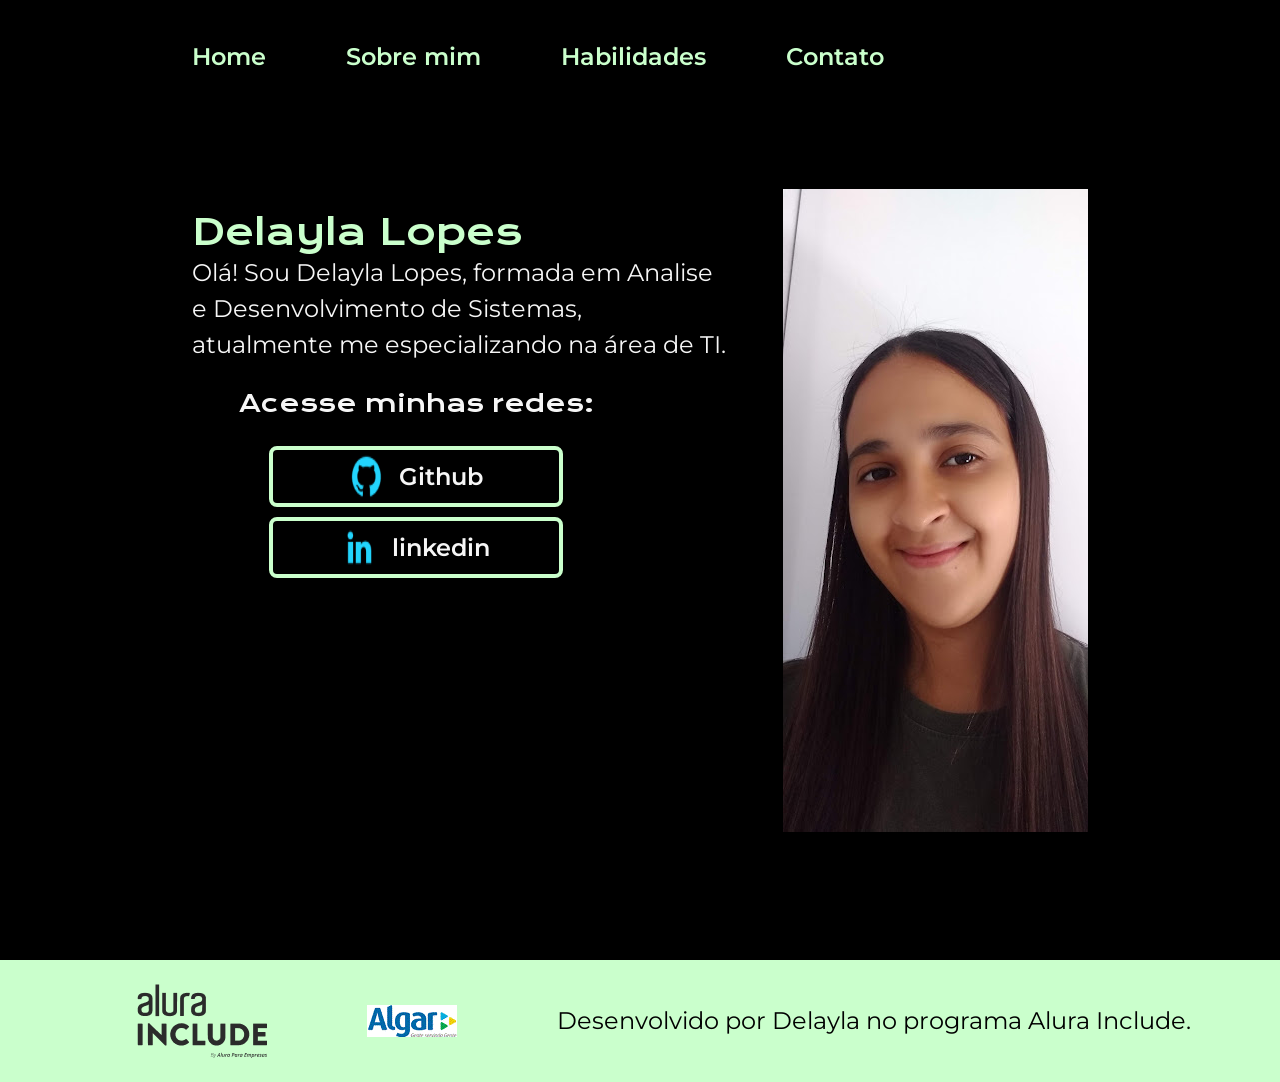
<file: index.html>
<!DOCTYPE html>
<html lang="pt-br">

                       <head>
                        <meta charset="UTF-8">
                        <meta http-equiv="X-UA-Compatible" content="IE=edge">
                        <meta name="viewport" content="width=device-width, initial-scale=1.0">
                        <title>PORTIFÓLIOFIGMA</title>
                        <link rel="stylesheet" href="./styles/style.css">
                    </head>
                    
                    <body>
                        <header class="cabecalho">
                            <nav class="cabecalho__menu">
                                <a class="cabecalho__menu__link" href="index.html">Home</a>
                                <a class="cabecalho__menu__link" href="about.html">Sobre mim</a>
                                <a class="cabecalho__menu__link" href="skills.html">Habilidades</a>
                                <a class="cabecalho__menu__link" href="contato.html">Contato</a>
                            </nav>
                        </header>
                        <main class="apresentacao">
                              <section class="apresentacao__conteudo">
                                <h1 class="apresentacao__conteudo__titulo">Delayla Lopes<strong ></strong>
                                <p class="apresentacao__conteudo__texto">Olá! Sou Delayla Lopes, formada em Analise e Desenvolvimento de Sistemas,
                                    atualmente me especializando na área de TI.</p>
                                <div class="apresentacao__links">
                                    <h2 class="apresentacao__links__subtitulo">Acesse minhas redes:</h2>
                                    <a class="apresentacao__links__link" href="https://github.com/delaylalopes">
                                        <img src="./assets/github.png">
                                        Github
                                    </a>
                                    <a class="apresentacao__links__link"href="https://www.linkedin.com/in/delaylalopes">
                                        <img src="./assets/linkedin.png">
                                        linkedin
                                        </a>
                                    </div>
                            </section>
                            <img src="./assets/imagem.png" alt="Foto Delayla">
                        </main>
                        <footer class="rodape">
                            <img src="./assets/logo.png">
                            <img src="./assets/logo algar.png">
                            <p>Desenvolvido por Delayla no programa Alura Include.</p>
                            </footer>
                    </body>
                    </html>
</file>
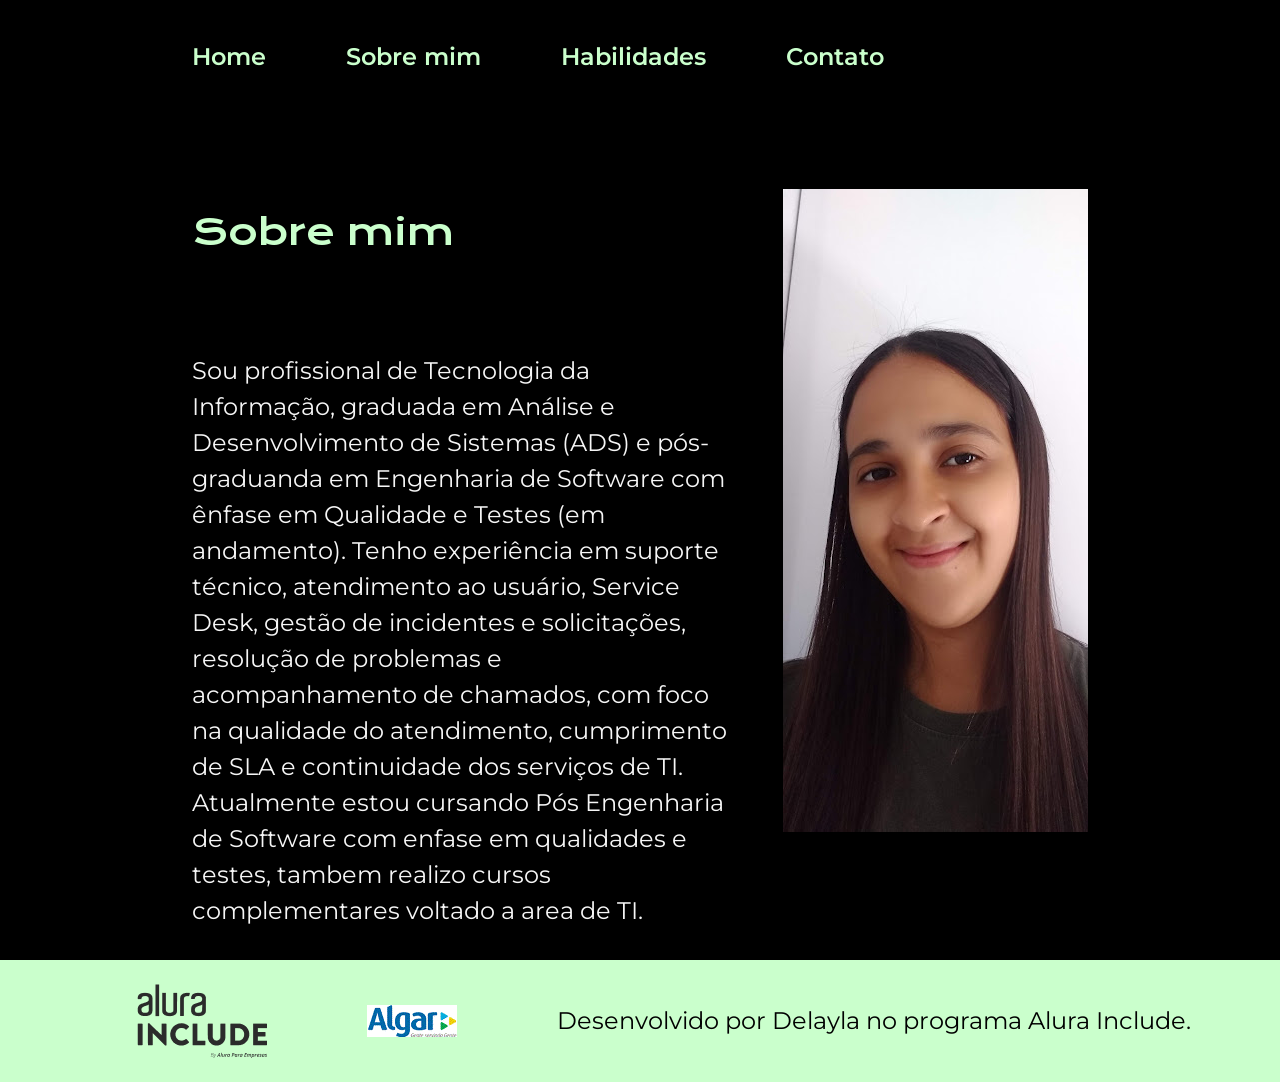
<file: about.html>
<!DOCTYPE html>
<html lang="pt-br">
<head>
    <meta charset="UTF-8">
    <meta http-equiv="X-UA-Compatible" content="IE=edge">
    <meta name="viewport" content="width=device-width, initial-scale=1.0">
    <title>Sobre mim</title>
    <link rel="stylesheet" href="./styles/style.css">
</head>
<body>
    <header class="cabecalho">
        <nav class="cabecalho__menu">
            <a class="cabecalho__menu__link" href="index.html">Home</a>
            <a class="cabecalho__menu__link" href="about.html">Sobre mim</a>
            <a class="cabecalho__menu__link" href="skills.html">Habilidades</a>
            <a class="cabecalho__menu__link" href="contato.html">Contato</a>
            </nav>
    </header>
    <main class="apresentacao">
        <section class="apresentacao__conteudo">
            <h1 class="apresentacao__conteudo__titulo">Sobre mim</h1>
            <br><p class="apresentacao__conteudo__texto"> Sou profissional de Tecnologia da Informação, graduada em Análise e Desenvolvimento de Sistemas (ADS) e pós-graduanda em Engenharia de Software com ênfase em Qualidade e Testes (em andamento). Tenho experiência em suporte técnico, atendimento ao usuário, Service Desk, gestão de incidentes e solicitações, resolução de problemas e acompanhamento de chamados, com foco na qualidade do atendimento, cumprimento de SLA e continuidade dos serviços de TI.
               <br> <pc class="apresentacao__conteudo__texto">Atualmente estou cursando Pós Engenharia de Software com enfase em qualidades e testes, tambem realizo cursos complementares voltado a area de TI.</p></br>

        </section>
        <img src="./assets/imagem.png" alt="Foto Delayla">
    </main>
    <footer class="rodape">
        <img src="./assets/logo.png">
        <img src="./assets/logo algar.png">
       <p>Desenvolvido por Delayla no programa Alura Include.</p>
    </footer>
</body>
</html>
</file>
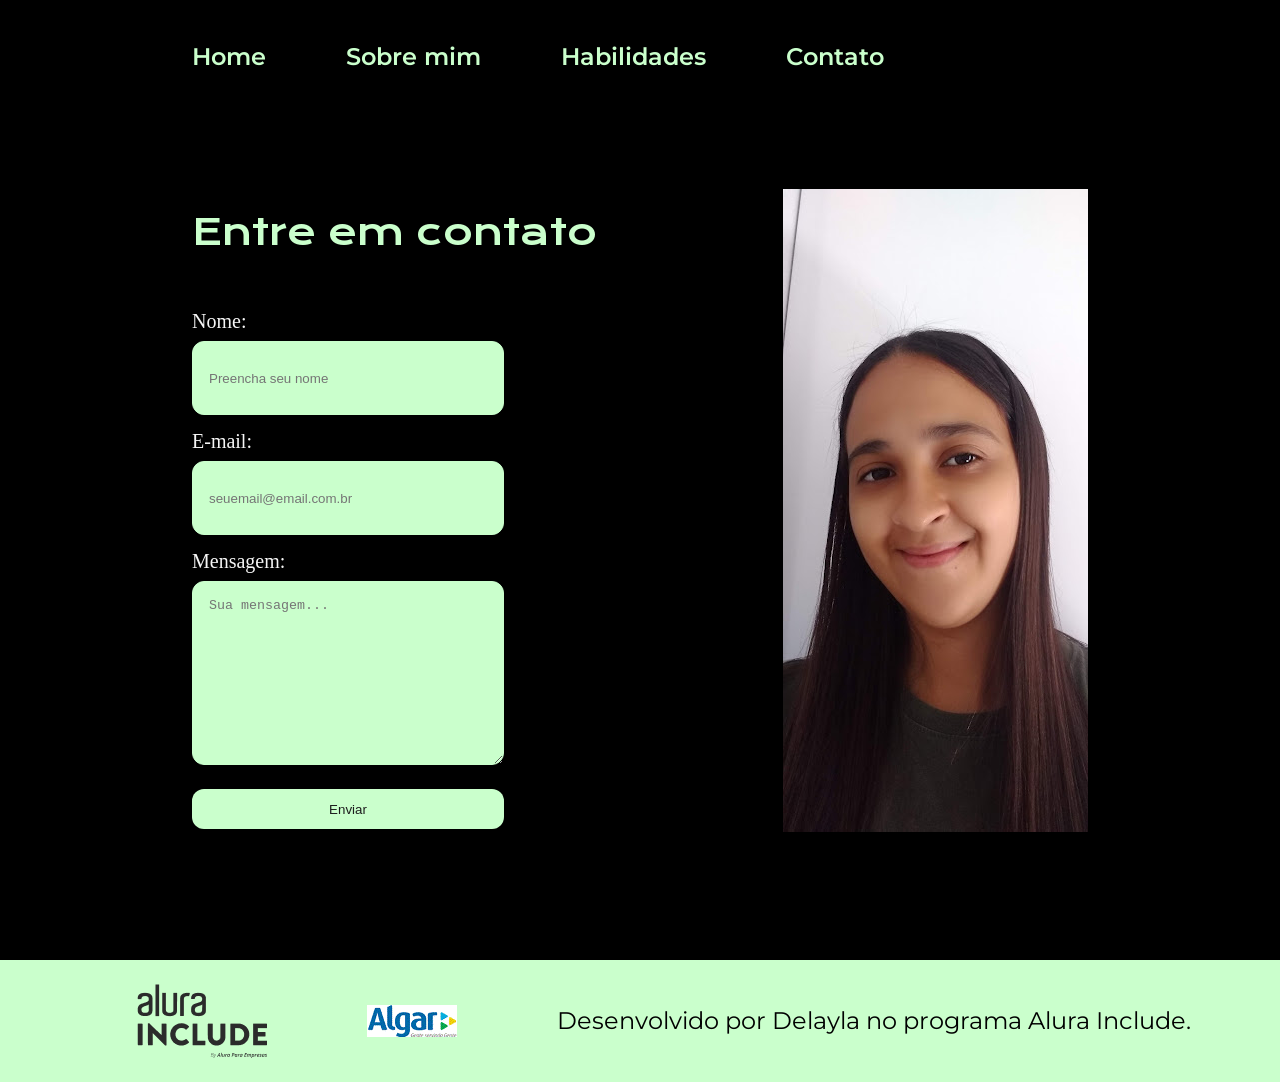
<file: contato.html>
<!DOCTYPE html>
<html lang="pt-br">
<head>
    <meta charset="UTF-8">
    <meta http-equiv="X-UA-Compatible" content="IE=edge">
    <meta name="viewport" content="width=device-width, initial-scale=1.0">
    <title>contatos</title>
    <link rel="stylesheet" href="./styles/style.css">
    </head>
    <body>
        <header class="cabecalho">
        <nav class="cabecalho__menu">
            <a class="cabecalho__menu__link" href="index.html">Home</a>
            <a class="cabecalho__menu__link" href="about.html">Sobre mim</a>
            <a class="cabecalho__menu__link" href="skills.html">Habilidades</a>
            <a class="cabecalho__menu__link" href="contato.html">Contato</a>
            </nav>
        </header>
        <main class="apresentacao">
            <section class="apresentacao__conteudo">
                <h1 class="apresentacao__conteudo__titulo">Entre em contato</h1>
                
                <form class="form" action="https://formsubmit.co/delaylamota11@gmail.com" method="POST">

                    <label for="nome">Nome:</label>
                    <input type="text" name="name" id="nome" placeholder="Preencha seu nome" required>

                    <label for="email">E-mail:</label>
                    <input type="email" name="email" id="email" placeholder="seuemail@email.com.br">

                    <label for="textarea">Mensagem:</label> 
                    <textarea name="message" id="textarea" cols="30" rows="10" placeholder="Sua mensagem..."></textarea>
                    
                    <input type="hidden" name="_next" value="https://yourdomain.co/thankes.html">
                    
                    
                    <button type="submit">Enviar</button>
                    
                </form>
            </div>
        </section>
        <img src="./assets/imagem.png" alt="Foto Delayla">
    </main>
    </body>
    <footer class="rodape">
        <img src="./assets/logo.png">
        <img src="./assets/logo algar.png">
       <p>Desenvolvido por Delayla no programa Alura Include.</p></footer>

    </html>
</file>
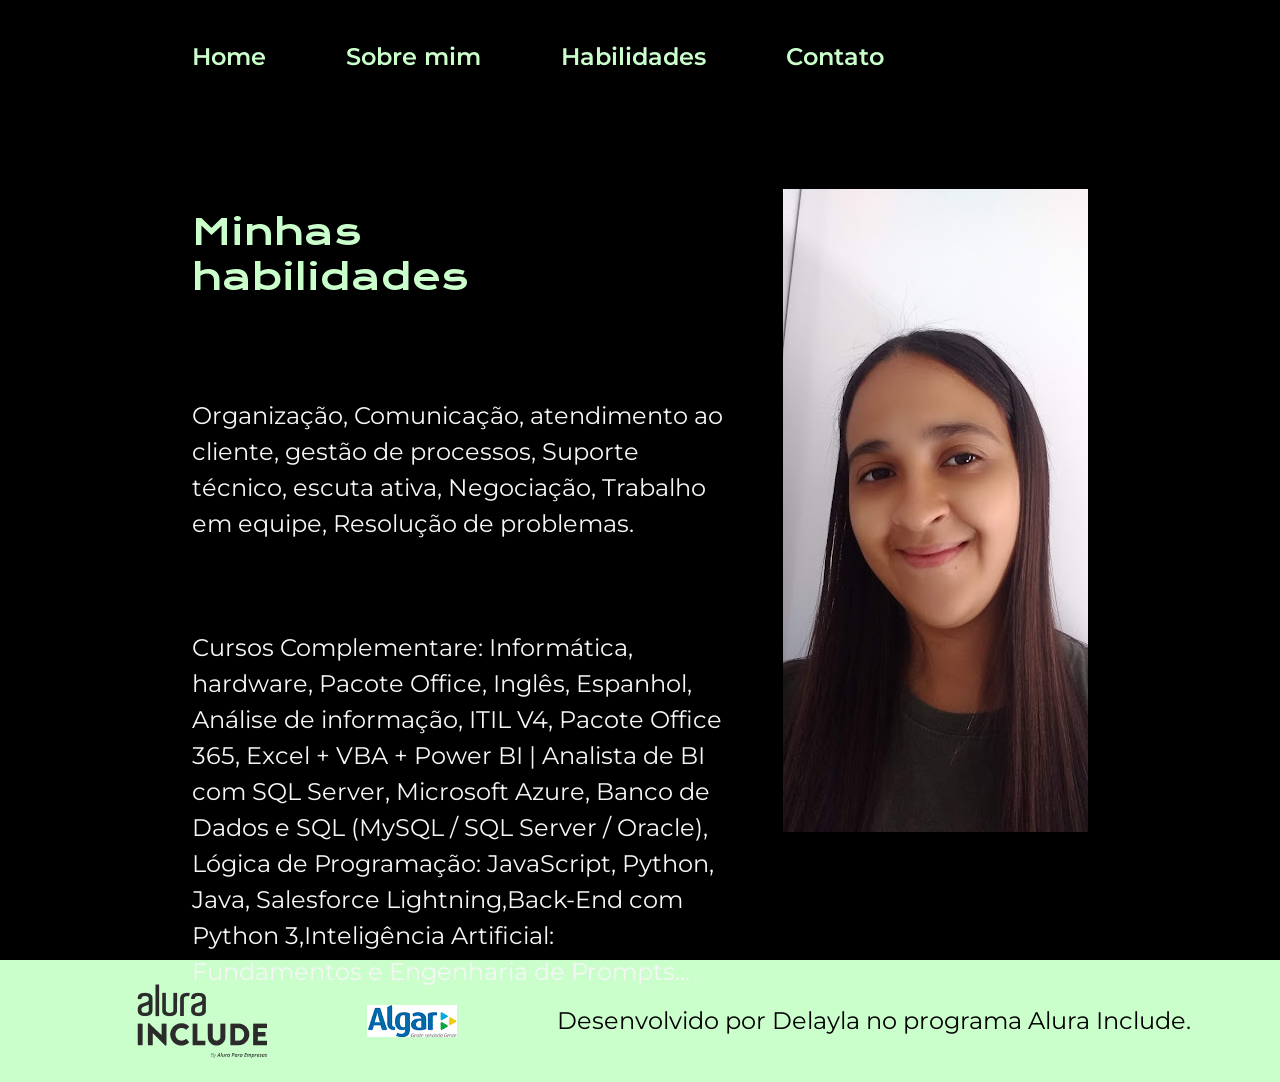
<file: skills.html>
<!DOCTYPE html>
<html lang="pt-br">
<head>
    <meta charset="UTF-8">
    <meta http-equiv="X-UA-Compatible" content="IE=edge">
    <meta name="viewport" content="width=device-width, initial-scale=1.0">
    <title>Habilidades</title>
    <link rel="stylesheet" href="./styles/style.css">
    </head>
    <body>
        <header class="cabecalho">
        <nav class="cabecalho__menu">
            <a class="cabecalho__menu__link" href="index.html">Home</a>
            <a class="cabecalho__menu__link" href="about.html">Sobre mim</a>
            <a class="cabecalho__menu__link" href="skills.html">Habilidades</a>
            <a class="cabecalho__menu__link" href="contato.html">Contato</a>
        </nav>
        </header>
        <main class="apresentacao">
            <section class="apresentacao__conteudo">
            <h1 class="apresentacao__conteudo__titulo">Minhas habilidades</h1>
            <br><p class="apresentacao__conteudo__texto">Organização, Comunicação, atendimento ao cliente, gestão de processos, Suporte técnico, escuta ativa,
                Negociação, Trabalho em equipe, Resolução de problemas.</p></br>
               <br> <pc class="apresentacao__conteudo__texto">Cursos Complementare: Informática, hardware, Pacote Office, Inglês, Espanhol, Análise de informação, ITIL V4,
                 Pacote Office 365, Excel + VBA + Power BI | Analista de BI com SQL Server, Microsoft Azure, Banco de Dados e SQL (MySQL / SQL Server / Oracle), 
                 Lógica de Programação: JavaScript, Python, Java, Salesforce Lightning,Back-End com Python 3,Inteligência Artificial: Fundamentos e Engenharia de Prompts...
               </p></br>
                </section>
        <img src="./assets/imagem.png" alt="Foto Delayla">
    </main>
    </body>
    <footer class="rodape">
        <img src="./assets/logo.png">
        <img src="./assets/logo algar.png">
       <p>Desenvolvido por Delayla no programa Alura Include.</p></footer>

    </html>
</file>
<file: styles/style.css>
@import url('https://fonts.googleapis.com/css2?family=Krona+One&family=Montserrat:wght@400;600&display=swap');

:root{
    --cor-primaria: #000000;
    --cor-secundaria:#F6F6F6;
    --cor-terciaria:  #CAFFCC;
    --cor-quarternaria:#272727;
    --cor-quintenaria: #1E1E1E;

    --font-primaria:'Krona One', sans-serif;
    --font-secundaria: 'Montserrat', sans-serif;
    
}

*{
    margin: 0%;
    padding: 0%;

}

body{
    height: 100vh;
    box-sizing: border-box;
    background-color: var(--cor-primaria);
    color: var(--cor-secundaria);

}
.cabecalho{
   padding: 2% 0% 0% 15%;
   line-height: 29.26px;
   width: 700px;
    height: 35px;
    top: 50px;
    left: 350px;
    gap:100px;

 }

.cabecalho__menu{
    display:flex;
    gap: 80px;

}

.cabecalho__menu__link{
     width: 350;
     height: 35px;
     line-height: 29.26px;
    font-family: var(--font-secundaria);
    font-size: 1.5rem;
    font-weight: 600;
    color: var(--cor-terciaria);
    text-decoration: none;
    padding: 16px 0px;
    
}
.apresentacao{
    margin: 10% 15%;
    display: flex;
    align-items: center;
    justify-content: space-between;
    gap:82px;
   
        }
    
.apresentacao__conteudo{
    width: 50%;
    height: 600px;
    display: flex;
    flex-direction: column;
    gap: 40px;
}

.apresentacao__conteudo__titulo{
    font-weight: 200;
    font-size: 2.25rem;
    line-height: 45px;
    font-family: var(--font-primaria);
    color: var(--cor-terciaria);
}
.apresentacao__conteudo__texto{
    width: 535px;
    height: 116px;
    gap: 58px;
    font-weight: 400;
    line-height: 36px;
    font-size: 1.5rem;
    font-family: var(--font-secundaria);
    color: var(--cor-secundaria);
}

.apresentacao__links{
    display: flex;
    flex-direction: column;
    justify-content: space-between;
    align-items: center;
    gap: 10px;
   
}
.apresentacao__links__subtitulo{
    text-align: center;
    font-family: var(--font-primaria);
    font-weight: 400;
    font-size: 1.5rem;
    color: var(--cor-secundaria);
    padding: 10px;
    border-radius: 5px;
    gap: 20px;
}
.apresentacao__links__link{
    
    display: flex;
    justify-content: center;
    gap: 16px;
    border: 4px solid var(--cor-terciaria);
    width: 278px;
    text-align: center;
    border-radius: 8px;
    font-size: 1.5rem;
    font-weight: 600;
    padding: 4px 4px;
    text-decoration: none;
    color: var(--cor-secundaria);
    font-family: var(--font-secundaria);
}
.apresentacao__links__link:hover{
    background-color: var(--cor-quarternaria);
}
.rodape{
    display: flex;
    justify-content: center;
    align-items: center;
    color: var(--cor-primaria);
    background-color: var(--cor-terciaria);
    padding: 24px;
    font-family: var(--font-secundaria);
    font-size: 1.5rem;
    font-weight: 400;
    gap: 100px;
    width: 100%;
   
}

@media (max-width:840px) {
    .cabecalho{
        padding: 10%;
    }
    .cabecalho__menu{
        justify-content: center;
    }
    .apresentacao{
        flex-direction: column-reverse;
        padding: 5%;
    }
    .apresentacao__conteudo{
        width: auto;
    }
    .rodape{
    width: 100%;

    }
}

.form {
    width: 312px;
    display: flex;
    flex-direction: column;
    justify-content: space-between;
    
}
.form h2{
    color: rgb(8, 36, 36);
    font-size: 32px;
    margin-bottom: 16px;
}

.form label{
    font-size: 20px;
    margin-top: 15px;
    margin-bottom: 8px;
}

.form input{
    height: 40px;
}

.form input, .form textarea {
    background-color: var(--cor-terciaria);
    border: 1px solid var(--cor-terciaria);
    border-radius: 12px;
    padding: 16px;
    
} 
form input:focus, .form textarea:focus{
    outline: 2px solid var(--cor-terciaria);
}
.form button {
    margin-top: 24px;
    height: 40px;
    background-color: var(--cor-terciaria);
    color: var(--cor-quintenaria);
    border: none;
    border-radius: 12px;
}
</file>
